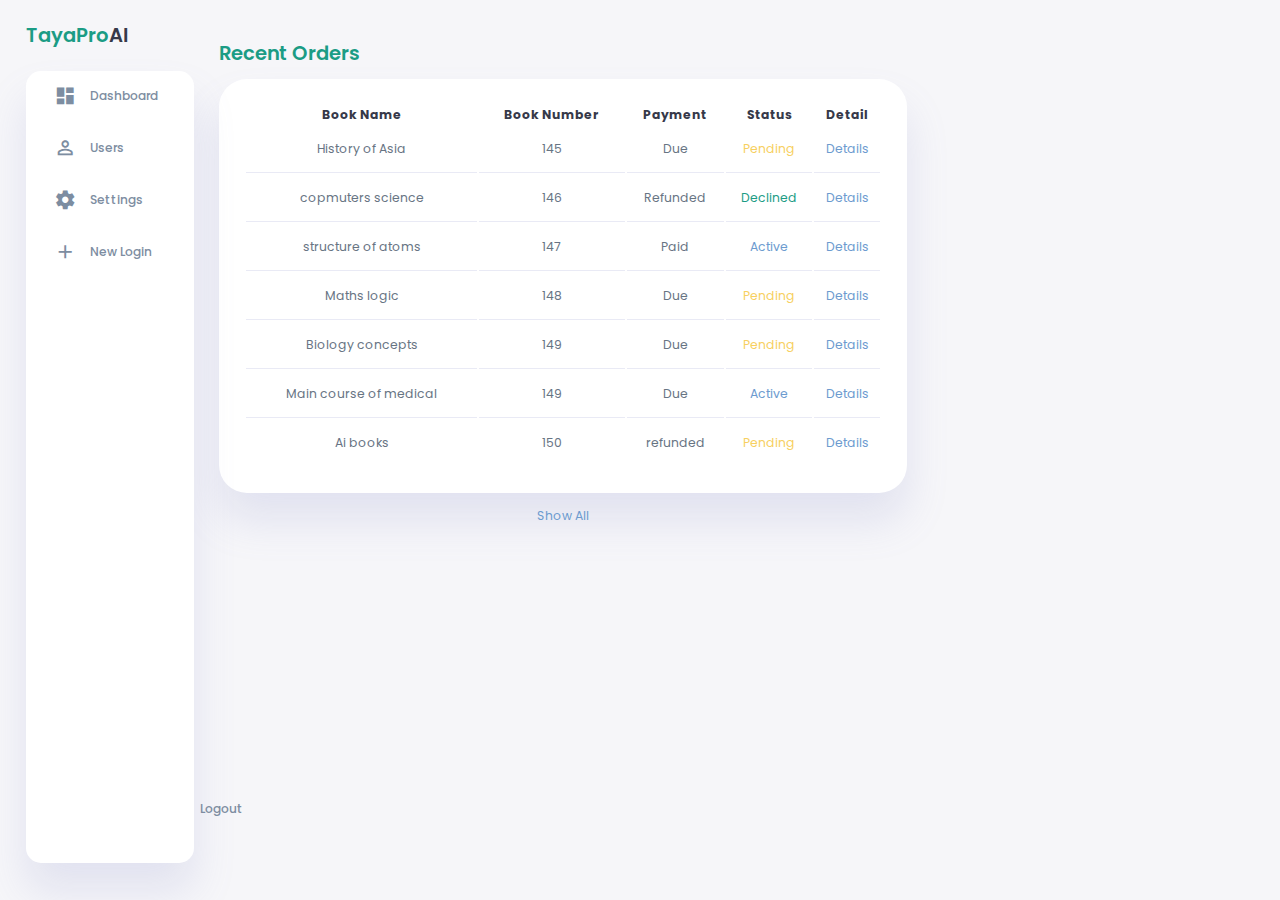
<file: index.html>
<!DOCTYPE html>
<html lang="en">
  <head>
    <meta charset="UTF-8" />
    <meta name="viewport" content="width=device-width, initial-scale=1.0" />
    <link
      href="https://fonts.googleapis.com/icon?family=Material+Icons+Sharp"
      rel="stylesheet"
    />
    <link rel="stylesheet" href="./style.css" />
    <title>Taya pro Dashboard</title>
  </head>

  <body>
    <div class="container">
      <!-- Sidebar Section -->
      <aside>
        <div class="toggle">
          <div class="logo">
            <h2><span class="danger">TayaPro</span>AI</h2>
          </div>
          <div class="close" id="close-btn">
            <span class="material-icons-sharp"> close </span>
          </div>
        </div>

        <div class="sidebar">
          <a href="#">
            <span class="material-icons-sharp"> dashboard </span>
            <h3>Dashboard</h3>
          </a>
          <a href="#">
            <span class="material-icons-sharp"> person_outline </span>
            <h3>Users</h3>
          </a>
          <a href="#">
            <span class="material-icons-sharp"> settings </span>
            <h3>Settings</h3>
          </a>
          <a href="#">
            <span class="material-icons-sharp"> add </span>
            <h3>New Login</h3>
          </a>
          <a href="#">
            <span class="material-icons-sharp"> logout </span>
            <h3>Logout</h3>
          </a>
        </div>
      </aside>
      <!-- End of Sidebar Section -->

      <!-- Main Content -->
      <main>
        <!-- Recent Orders Table -->
        <div class="recent-orders">
          <h2>Recent Orders</h2>
          <table>
            <thead>
              <tr>
                <th>Book Name</th>
                <th>Book Number</th>
                <th>Payment</th>
                <th>Status</th>
                <th>Detail</th>
              </tr>
            </thead>
            <tbody></tbody>
          </table>
          <a href="#">Show All</a>
        </div>
        <!-- End of Recent Orders -->
      </main>
      <!-- End of Main Content -->

      <!-- Right Section -->
        <div class="right-section">
          <div class="nav">
                <button id="menu-btn">
                    <span class="material-icons-sharp">
                    </span>
                </button>
                <div class="dark-mode">
                    <span class="material-icons-sharp active">
                        
                    </span>
                    
                        
                    </span>
                  </div>


            </div>
            
      
        <!-- End of Nav -->


    <script src="./order.js"></script>
    <script src="./index.js"></script>
  </body>
</html>
</file>
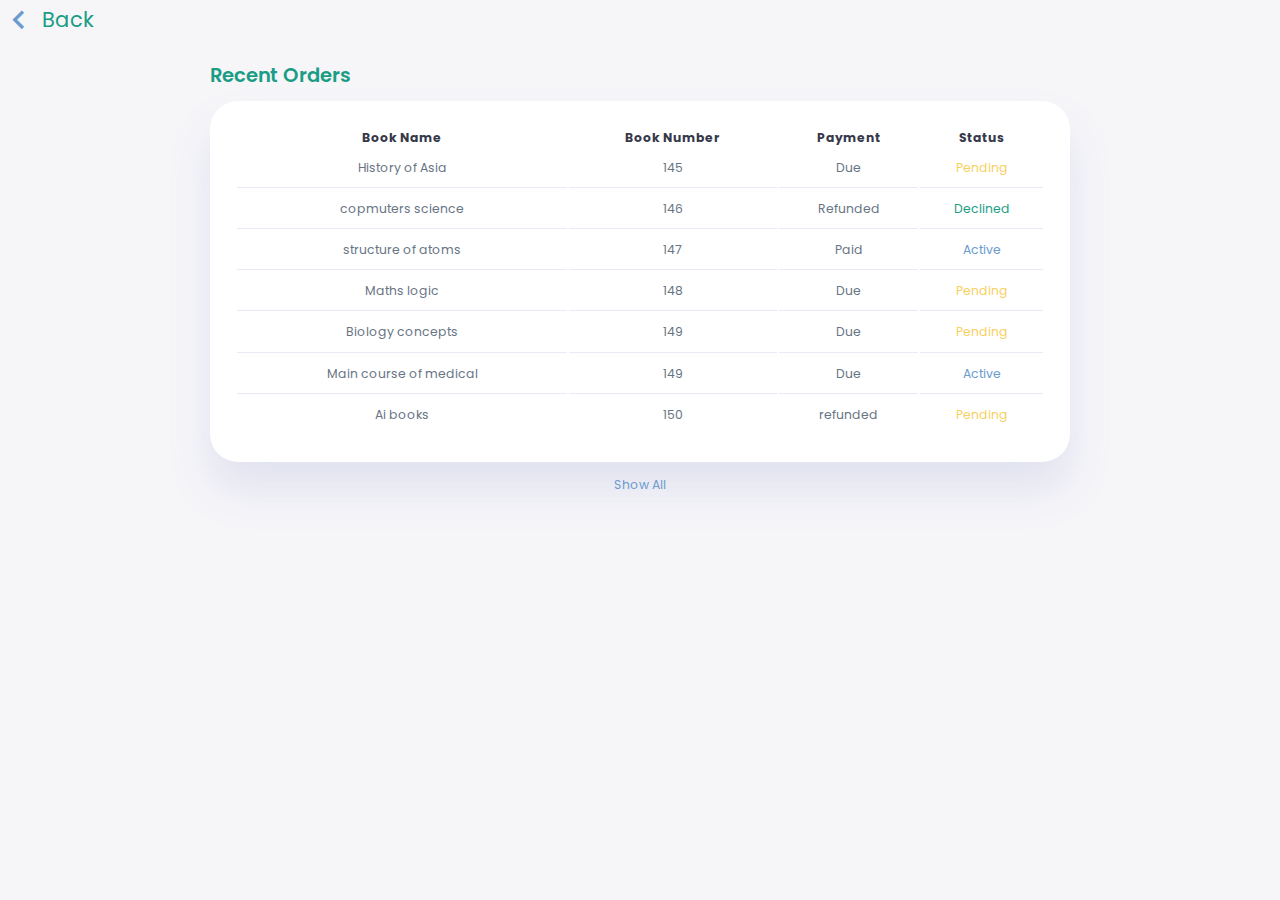
<file: detail.html>
<!DOCTYPE html>
<html lang="en">
  <head>
    <meta charset="UTF-8" />
    <meta name="viewport" content="width=device-width, initial-scale=1.0" />
    <link
      href="https://fonts.googleapis.com/icon?family=Material+Icons+Sharp"
      rel="stylesheet"
    />
     <link
      href="https://unpkg.com/boxicons@2.0.7/css/boxicons.min.css"
      rel="stylesheet"
    />
    <link rel="stylesheet" href="./detail.css" />
    <title>Taya pro Details</title>
  </head>

  <body>
    <div class="container">
      <!-- Sidebar Section -->
      <aside>
        <div class="toggle">
          </div>
          <a href="index.html" class="go-back">
            <div class="back-button">
              <i class="bx bx-chevron-left"></i>
              <span>Back</span>
            </div>
          </a>
          </div>
        </div>
      </aside>
      <!-- Main Content -->
      <main>
        
        <!-- Recent Orders Table -->
        <div class="recent-orders">
          <h2>Recent Orders</h2>
          <table>
            <thead>
              <tr>
                <th>Book Name</th>
                <th>Book Number</th>
                <th>Payment</th>
                <th>Status</th>
              </tr>
            </thead>
            <tbody></tbody>
          </table>
          <a href="#">Show All</a>
        </div>
        <!-- End of Recent Orders -->
      </main>
      <!-- End of Main Content -->

      <!-- Right Section -->
        <div class="right-section">
          <div class="nav">
                <button id="menu-btn">
                    <span class="material-icons-sharp">
                    </span>
                </button>
                <div class="dark-mode">
                    <span class="material-icons-sharp active">
                        
                    </span>
                    
                        
                    </span>
                  </div>


            </div>
            
      
        <!-- End of Nav -->


    <script src="./detail_o.js"></script>
    <script src="./detail.js"></script>
  </body>
</html>
</file>
<file: style.css>
@import url('https://fonts.googleapis.com/css2?family=Poppins:wght@300;400;500;600;700;800&display=swap');

:root{
    --color-primary: #6C9BCF;
    --color-danger: #FF0060;
    --color-success: #1B9C85;
    --color-warning: #F7D060;
    --color-white: #fff;
    --color-info-dark: #7d8da1;
    --color-dark: #363949;
    --color-light: rgba(132, 139, 200, 0.18);
    --color-dark-variant: #677483;
    --color-background: #f6f6f9;

    --card-border-radius: 2rem;
    --border-radius-1: 0.4rem;
    --border-radius-2: 1.2rem;

    --card-padding: 1.8rem;
    --padding-1: 1.2rem;

    --box-shadow: 0 2rem 3rem var(--color-light);
}

.dark-mode-variables{
    --color-background: #181a1e;
    --color-white: #202528;
    --color-dark: #edeffd;
    --color-dark-variant: #a3bdcc;
    --color-light: rgba(0, 0, 0, 0.4);
    --box-shadow: 0 2rem 3rem var(--color-light);
}

*{
    margin: 0;
    padding: 0;
    outline: 0;
    appearance: 0;
    border: 0;
    text-decoration: none;
    box-sizing: border-box;
}

html{
    font-size: 14px;
}

body{
    width: 100vw;
    height: 100vh;
    font-family: 'Poppins', sans-serif;
    font-size: 0.88rem;
    user-select: none;
    overflow-x: hidden;
    color: var(--color-dark);
    background-color: var(--color-background);
}

a{
    color: var(--color-dark);
}

img{
    display: block;
    width: 100%;
    object-fit: cover;
}

h1{
    font-weight: 800;
    font-size: 1.8rem;
}

h2{
    font-weight: 600;
    font-size: 1.4rem;
}

h3{
    font-weight: 500;
    font-size: 0.87rem;
}

small{
    font-size: 0.76rem;
}

p{
    color: var(--color-dark-variant);
}

b{
    color: var(--color-dark);
}

.text-muted{
    color: var(--color-info-dark);
}

.primary{
    color: var(--color-primary);
}

.danger{
    color: #1B9C85;
}

.success{
    color: var(--color-success);
}

.warning{
    color: var(--color-warning);
}

.container{
    display: grid;
    width: 96%;
    margin: 0 auto;
    gap: 1.8rem;
    grid-template-columns: 12rem auto 23rem;
}

aside{
    height: 100vh;
}

aside .toggle{
    display: flex;
    align-items: center;
    justify-content: space-between;
    margin-top: 1.4rem;
}

aside .toggle .logo{
    display: flex;
    gap: 0.5rem;
}

aside .toggle .logo img{
    width: 2rem;
    height: 2rem;
}

aside .toggle .close{
    padding-right: 1rem;
    display: none;
}

aside .sidebar{
    display: flex;
    flex-direction: column;
    background-color: var(--color-white);
    box-shadow: var(--box-shadow);
    border-radius: 15px;
    height: 88vh;
    position: relative;
    top: 1.5rem;
    transition: all 0.3s ease;
}

aside .sidebar:hover{
    box-shadow: none;
}

aside .sidebar a{
    display: flex;
    align-items: center;
    color: var(--color-info-dark);
    height: 3.7rem;
    gap: 1rem;
    position: relative;
    margin-left: 2rem;
    transition: all 0.3s ease;
}

aside .sidebar a span{
    font-size: 1.6rem;
    transition: all 0.3s ease;
}

aside .sidebar a:last-child{
    position: absolute;
    bottom: 2rem;
    width: 100%;
}

aside .sidebar a.active{
    width: 100%;
    color: var(--color-primary);
    background-color: var(--color-light);
    margin-left: 0;
}

aside .sidebar a.active::before{
    content: '';
    width: 6px;
    height: 18px;
    background-color: var(--color-primary);
}

aside .sidebar a.active span{
    color: var(--color-primary);
    margin-left: calc(1rem - 3px);
}

aside .sidebar a:hover{
    color: var(--color-primary);
}

aside .sidebar a:hover span{
    margin-left: 0.6rem;
}
main{
    margin-top: 1.4rem;
}


main .recent-orders{
    margin-top: 1.3rem;
}

main .recent-orders h2{
    margin-bottom: 0.8rem;
    color: #1B9C85;
}

main .recent-orders table{
    background-color: var(--color-white);
    width: 100%;
    padding: var(--card-padding);
    text-align: center;
    box-shadow: var(--box-shadow);
    border-radius: var(--card-border-radius);
    transition: all 0.3s ease;
}

main .recent-orders table:hover{
    box-shadow: none;
}

main table tbody td{
    height: 2.8rem;
    border-bottom: 1px solid var(--color-light);
    color: var(--color-dark-variant);
}

main table tbody tr:last-child td{
    border: none;
}

main .recent-orders a{
    text-align: center;
    display: block;
    margin: 1rem auto;
    color: var(--color-primary);
}

.right-section{
    margin-top: 1.4rem;
}

.right-section .nav{
    display: flex;
    justify-content: end;
    gap: 2rem;
}

.right-section .nav button{
    display: none;
}

@media screen and (max-width: 1200px) {
    .container{
        width: 95%;
        grid-template-columns: 7rem auto 23rem;
    }

    aside .logo h2{
        display: none;
    }

    aside .sidebar h3{
        display: none;
    }

    aside .sidebar a{
        width: 5.6rem;
    }

    aside .sidebar a:last-child{
        position: relative;
        margin-top: 1.8rem;
    }

    main .analyse{
        grid-template-columns: 1fr;
        gap: 0;}

    main .recent-orders {
        width: 94%;
        position: absolute;
        left: 50%;
        transform: translateX(-50%);
        margin: 2rem 0 0 0.8rem;
    }

    main .recent-orders table{
        width: 83vw;
    }

    main table thead tr th:last-child,
    main table thead tr th:first-child{
        display: none;
    }

    main table tbody tr td:last-child,
    main table tbody tr td:first-child{
        display: none;
    }

}

@media screen and (max-width: 768px) {
    .container{
        width: 100%;
        grid-template-columns: 1fr;
        padding: 0 var(--padding-1);
    }

    aside{
        position: fixed;
        background-color: var(--color-white);
        width: 15rem;
        z-index: 3;
        box-shadow: 1rem 3rem 4rem var(--color-light);
        height: 100vh;
        left: -100%;
        display: none;
        animation: showMenu 0.4s ease forwards;
    }

    @keyframes showMenu {
       to{
        left: 0;
       } 
    }

    aside .logo{
        margin-left: 1rem;
    }

    aside .logo h2{
        display: inline;
    }

    aside .sidebar h3{
        display: inline;
    }

    aside .sidebar a{
        width: 100%;
        height: 3.4rem;
    }

    aside .sidebar a:last-child{
        position: absolute;
        bottom: 5rem;
    }

    aside .toggle .close{
        display: inline-block;
        cursor: pointer;
    }

    main{
        margin-top: 8rem;
        padding: 0 1rem;
    }

    main .recent-orders{
        position: relative;
        margin: 3rem 0 0 0;
        width: 100%;
    }

    main .recent-orders table{
        width: 100%;
        margin: 0;
    }

    .right-section{
        width: 94%;
        margin: 0 auto 4rem;
    }

    .right-section .nav{
        position: fixed;
        top: 0;
        left: 0;
        align-items: center;
        background-color: var(--color-white);
        padding: 0 var(--padding-1);
        height: 4.6rem;
        width: 100%;
        z-index: 2;
        box-shadow: 0 1rem 1rem var(--color-light);
        margin: 0;
    }

    .right-section .nav .dark-mode{
        width: 4.4rem;
        position: absolute;
        left: 66%;
    }

    .right-section .profile .info{
        display: none;
    }

    .right-section .nav button{
        display: inline-block;
        background-color: transparent;
        cursor: pointer;
        color: var(--color-dark);
        position: absolute;
        left: 1rem;
    }

    .right-section .nav button span{
        font-size: 2rem;
    }

}
</file>
<file: detail.css>
@import url('https://fonts.googleapis.com/css2?family=Poppins:wght@300;400;500;600;700;800&display=swap');

:root{
    --color-primary: #6C9BCF;
    --color-danger: #FF0060;
    --color-success: #1B9C85;
    --color-warning: #F7D060;
    --color-white: #fff;
    --color-info-dark: #7d8da1;
    --color-dark: #363949;
    --color-light: rgba(132, 139, 200, 0.18);
    --color-dark-variant: #677483;
    --color-background: #f6f6f9;

    --card-border-radius: 2rem;
    --border-radius-1: 0.4rem;
    --border-radius-2: 1.2rem;

    --card-padding: 1.8rem;
    --padding-1: 1.2rem;

    --box-shadow: 0 2rem 3rem var(--color-light);
}

.dark-mode-variables{
    --color-background: #181a1e;
    --color-white: #202528;
    --color-dark: #edeffd;
    --color-dark-variant: #a3bdcc;
    --color-light: rgba(0, 0, 0, 0.4);
    --box-shadow: 0 2rem 3rem var(--color-light);
}

*{
    margin: 0;
    padding: 0;
    outline: 0;
    appearance: 0;
    border: 0;
    text-decoration: none;
    box-sizing: border-box;
}

html{
    font-size: 14px;
}

body{
    width: 100vw;
    height: 100vh;
    font-family: 'Poppins', sans-serif;
    font-size: 0.88rem;
    user-select: none;
    overflow-x: hidden;
    color: var(--color-dark);
    background-color: var(--color-background);
}

a{
    color: var(--color-dark);
}

img{
    display: block;
    width: 100%;
    object-fit: cover;
}

h1{
    font-weight: 800;
    font-size: 1.8rem;
}

h2{
    font-weight: 600;
    font-size: 1.4rem;
}

h3{
    font-weight: 500;
    font-size: 0.87rem;
}

small{
    font-size: 0.76rem;
}

p{
    color: var(--color-dark-variant);
}

b{
    color: var(--color-dark);
}

.text-muted{
    color: var(--color-info-dark);
}

.primary{
    color: var(--color-primary);
}

.danger{
    color: #1B9C85;
}

.success{
    color: var(--color-success);
}

.warning{
    color: var(--color-warning);
}
main{
    margin-top: 1.4rem;
    width: 100%;
    padding: 0 15rem;
}
     .go-back{
                text-decoration: none;
                color: var(--color-dark);
                display: flex;
                align-items: center;
                font-size: 1.5rem;
                margin-bottom: 1.5rem;
              }
              .go-back .back-button{
                display: flex;
                align-items: center;
                color: var(--color-dark);
                font-size: 1.5rem;
              }
              .go-back .back-button:hover{
                color: #1B9C85;
              }
              .go-back .back-button i{
                margin-right: 0.2rem;
                font-size: 2.8rem;
                color: var(--color-primary);
              }


main .recent-orders{
    margin-top: 1.3rem;
}

main .recent-orders h2{
    margin-bottom: 0.8rem;
    color: #1B9C85;
}

main .recent-orders table{
    background-color: var(--color-white);
    width: 100%;
    padding: var(--card-padding);
    text-align: center;
    box-shadow: var(--box-shadow);
    border-radius: var(--card-border-radius);
    transition: all 0.3s ease;
}

main .recent-orders table:hover{
    box-shadow: none;
}

main table tbody td{
    height: 2.8rem;
    border-bottom: 1px solid var(--color-light);
    color: var(--color-dark-variant);
}

main table tbody tr:last-child td{
    border: none;
}

main .recent-orders a{
    text-align: center;
    display: block;
    margin: 1rem auto;
    color: var(--color-primary);
}

.right-section{
    margin-top: 1.4rem;
}

.right-section .nav{
    display: flex;
    justify-content: end;
    gap: 2rem;
}

.right-section .nav button{
    display: none;
}

@media screen and (max-width: 1200px) {
    .container{
        width: 95%;
        grid-template-columns: 7rem auto 23rem;
    }

    aside .logo h2{
        display: none;
    }

    aside .sidebar h3{
        display: none;
    }

    aside .sidebar a{
        width: 5.6rem;
    }

    aside .sidebar a:last-child{
        position: relative;
        margin-top: 1.8rem;
    }

    main .analyse{
        grid-template-columns: 1fr;
        gap: 0;}

    main .recent-orders {
        width: 94%;
        position: absolute;
        left: 50%;
        transform: translateX(-50%);
        margin: 2rem 0 0 0.8rem;
    }

    main .recent-orders table{
        width: 83vw;
    }

    main table thead tr th:last-child,
    main table thead tr th:first-child{
        display: none;
    }

    main table tbody tr td:last-child,
    main table tbody tr td:first-child{
        display: none;
    }

}

@media screen and (max-width: 768px) {
    .container{
        width: 100%;
        grid-template-columns: 1fr;
        padding: 0 var(--padding-1);
    }

    aside{
        position: fixed;
        background-color: var(--color-white);
        width: 15rem;
        z-index: 3;
        box-shadow: 1rem 3rem 4rem var(--color-light);
        height: 100vh;
        left: -100%;
        display: none;
        animation: showMenu 0.4s ease forwards;
    }

    @keyframes showMenu {
       to{
        left: 0;
       } 
    }

    aside .logo{
        margin-left: 1rem;
    }

    aside .logo h2{
        display: inline;
    }

    aside .sidebar h3{
        display: inline;
    }

    aside .sidebar a{
        width: 100%;
        height: 3.4rem;
    }

    aside .sidebar a:last-child{
        position: absolute;
        bottom: 5rem;
    }

    aside .toggle .close{
        display: inline-block;
        cursor: pointer;
    }

    main{
        margin-top: 8rem;
        padding: 0 1rem;
    }

    main .recent-orders{
        position: relative;
        margin: 3rem 0 0 0;
        width: 100%;
    }

    main .recent-orders table{
        width: 100%;
        margin: 0;
    }

    .right-section{
        width: 94%;
        margin: 0 auto 4rem;
    }

    .right-section .nav{
        position: fixed;
        top: 0;
        left: 0;
        align-items: center;
        background-color: var(--color-white);
        padding: 0 var(--padding-1);
        height: 4.6rem;
        width: 100%;
        z-index: 2;
        box-shadow: 0 1rem 1rem var(--color-light);
        margin: 0;
    }

    .right-section .nav .dark-mode{
        width: 4.4rem;
        position: absolute;
        left: 66%;
    }

    .right-section .profile .info{
        display: none;
    }

    .right-section .nav button{
        display: inline-block;
        background-color: transparent;
        cursor: pointer;
        color: var(--color-dark);
        position: absolute;
        left: 1rem;
    }

    .right-section .nav button span{
        font-size: 2rem;
    }

}
</file>
